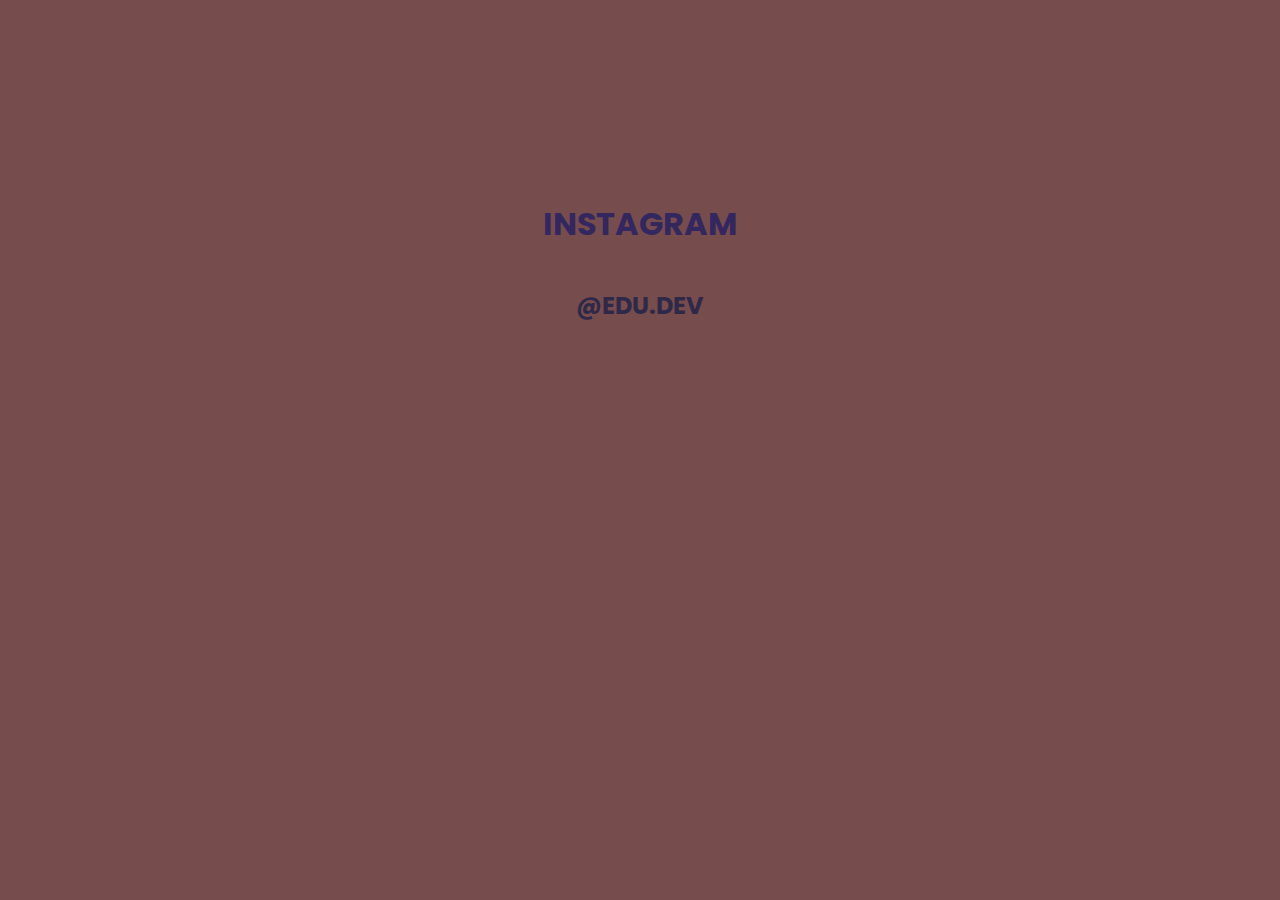
<file: Templates/Eduardosgs/index.html>
<!DOCTYPE html>
<html lang="en">
<head>
    <meta charset="UTF-8">
    <meta name="viewport" content="width=device-width, initial-scale=1.0">
    <meta http-equiv="X-UA-Compatible" content="ie=edge">
    <link href="https://fonts.googleapis.com/css?family=Poppins:400,800&amp;display=swap" rel="stylesheet">
    <link rel="stylesheet" href="style.css">

    <title>Eduardo Santos Dev</title>
</head>
<body>
      <div class="container">
        <h1>instagram</h1>
        <h2><a href="https://www.instagram.com/edu.dev/">@edu.dev</a></h2>
      </div>  
</body>
</html>
</file>
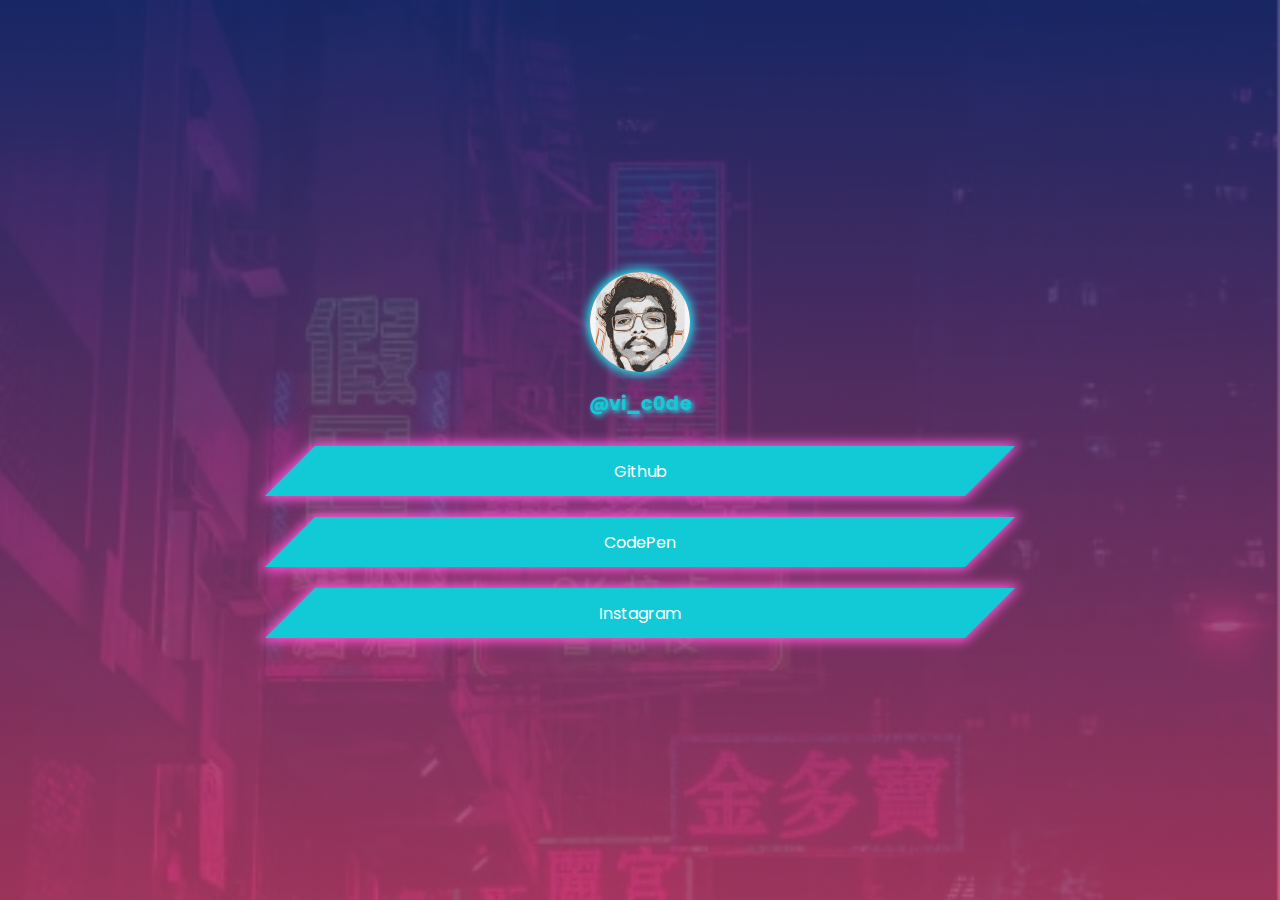
<file: Templates/Neon/index.html>
<!DOCTYPE html>
<html lang="en">
  <head>
    <meta charset="UTF-8" />
    <meta name="viewport" content="width=device-width, initial-scale=1.0" />
    <title>Neon Theme | vi_c0de</title>
    <!-- Change the title to your name -->
    <link rel="stylesheet" href="style.css" />
  </head>
  <body>
    <main>
      <!-- To change profile image -->
      <!-- Go to images folder and replace your image with the file name "profile-image.jpg" -->
      <img class="user-img" src="images/profile-image.jpg" alt="User Photo" />
      <h1>@vi_c0de</h1>
      <!-- Change the text to your name -->

      <!-- To change background image -->
      <!-- Go to images folder and replace your background image
         with the file name "background-image.jp"-->

      <!-- Links section begins here -->
      <div class="links-sec">
        <!-- link starts here -->
        <a href="https://github.com/VishnuDileesh" target="_blank">
          <div class="link">
            <span>Github</span>
          </div>
        </a>
        <!-- link ends here -->

        <!-- link starts here -->
        <a href="https://codepen.io/vishnu_dileesh/" target="_blank">
          <div class="link">
            <span>CodePen</span>
          </div>
        </a>
        <!-- link ends here -->

        <!-- link starts here -->
        <a href="https://www.instagram.com/vi_c0de/" target="_blank">
          <div class="link">
            <span>Instagram</span>
          </div>
        </a>
        <!-- link ends here -->
      </div>
      <!-- Links section ends here -->
    </main>
  </body>
</html>
</file>
<file: Templates/Eduardosgs/style.css>
body{
    background:rgb(119, 76, 76);
}
.container{
    width: 400px;
    margin: 200px auto 0;
}
.container h2, .container h1{
    color: #32275f;
    text-align: center;
    margin-top: 40px;
    font-family: Poppins,sans-serif;
    text-transform: uppercase;
}
.container h2 a{
    text-decoration: none;
    color: #2f2949;
    transition: all .6s ease-in-out;
}
.container h2 a:hover{
    text-decoration: underline;
}
</file>
<file: Templates/Neon/style.css>
@import url("https://fonts.googleapis.com/css2?family=Poppins:wght@400;500&display=swap");

* {
  margin: 0;
  padding: 0;
  box-sizing: border-box;
}

body {
  background-color: #fe59d7;
  background: -webkit-linear-gradient(
      rgba(29, 38, 113, 0.8),
      rgba(195, 55, 100, 0.8)
    ),
    url("images/background-image.jpg");
  background-repeat: no-repeat;
  background-size: cover;
  font-family: "Poppins", sans-serif;
  min-height: 100vh;
  display: flex;
  flex-direction: column;
  justify-content: center;
}

main {
  text-align: center;
  margin: 30px 50px 20px 50px;
}

.user-img {
  border-radius: 50px;
  max-width: 100px;
  box-shadow: 0 0 10px 3px #22e4f0;
}

main h1 {
  color: #12cad6;
  font-size: 1.2rem;
  text-shadow: 2px 2px 5px #22e4f0;
  margin: 0.5em 0 1.5em 0;
}

.link {
  height: 50px;
  width: 100%;
  background-color: #12cad6;
  box-shadow: 0 0 10px 3px #fe59d7;
  margin-top: 1.3rem;
  transform: skewX(-45deg);
  display: flex;
  justify-content: center;
  align-items: center;
  cursor: pointer;
}

.link span {
  transform: skewX(45deg);
}

a {
  color: white;
  text-decoration: none;
}

@media screen and (min-width: 500px) {
  body {
    padding: 20px 50px;
  }
}

@media screen and (min-width: 800px) {
  body {
    display: flex;
    justify-content: center;
    align-items: center;
    padding: 0;
  }

  main {
    min-width: 800px;
    padding: 20px 50px;
  }
}
</file>
